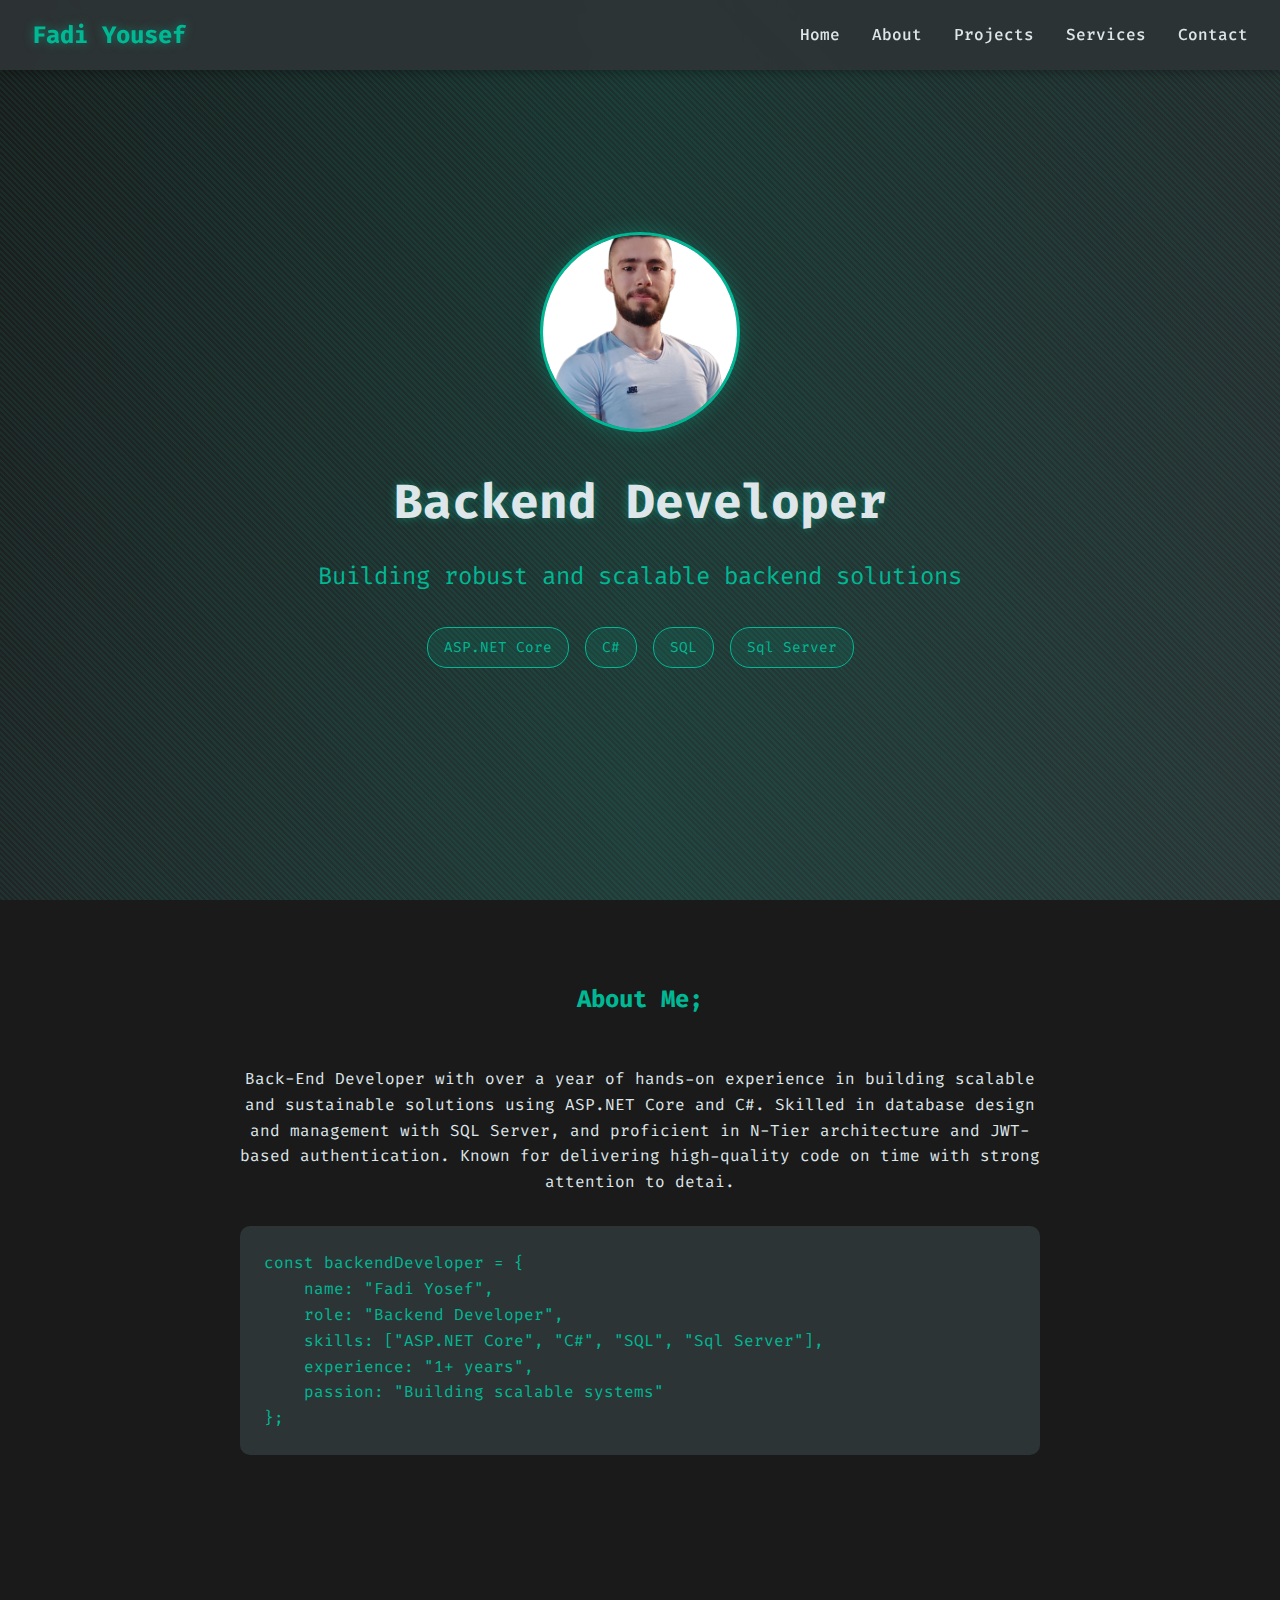
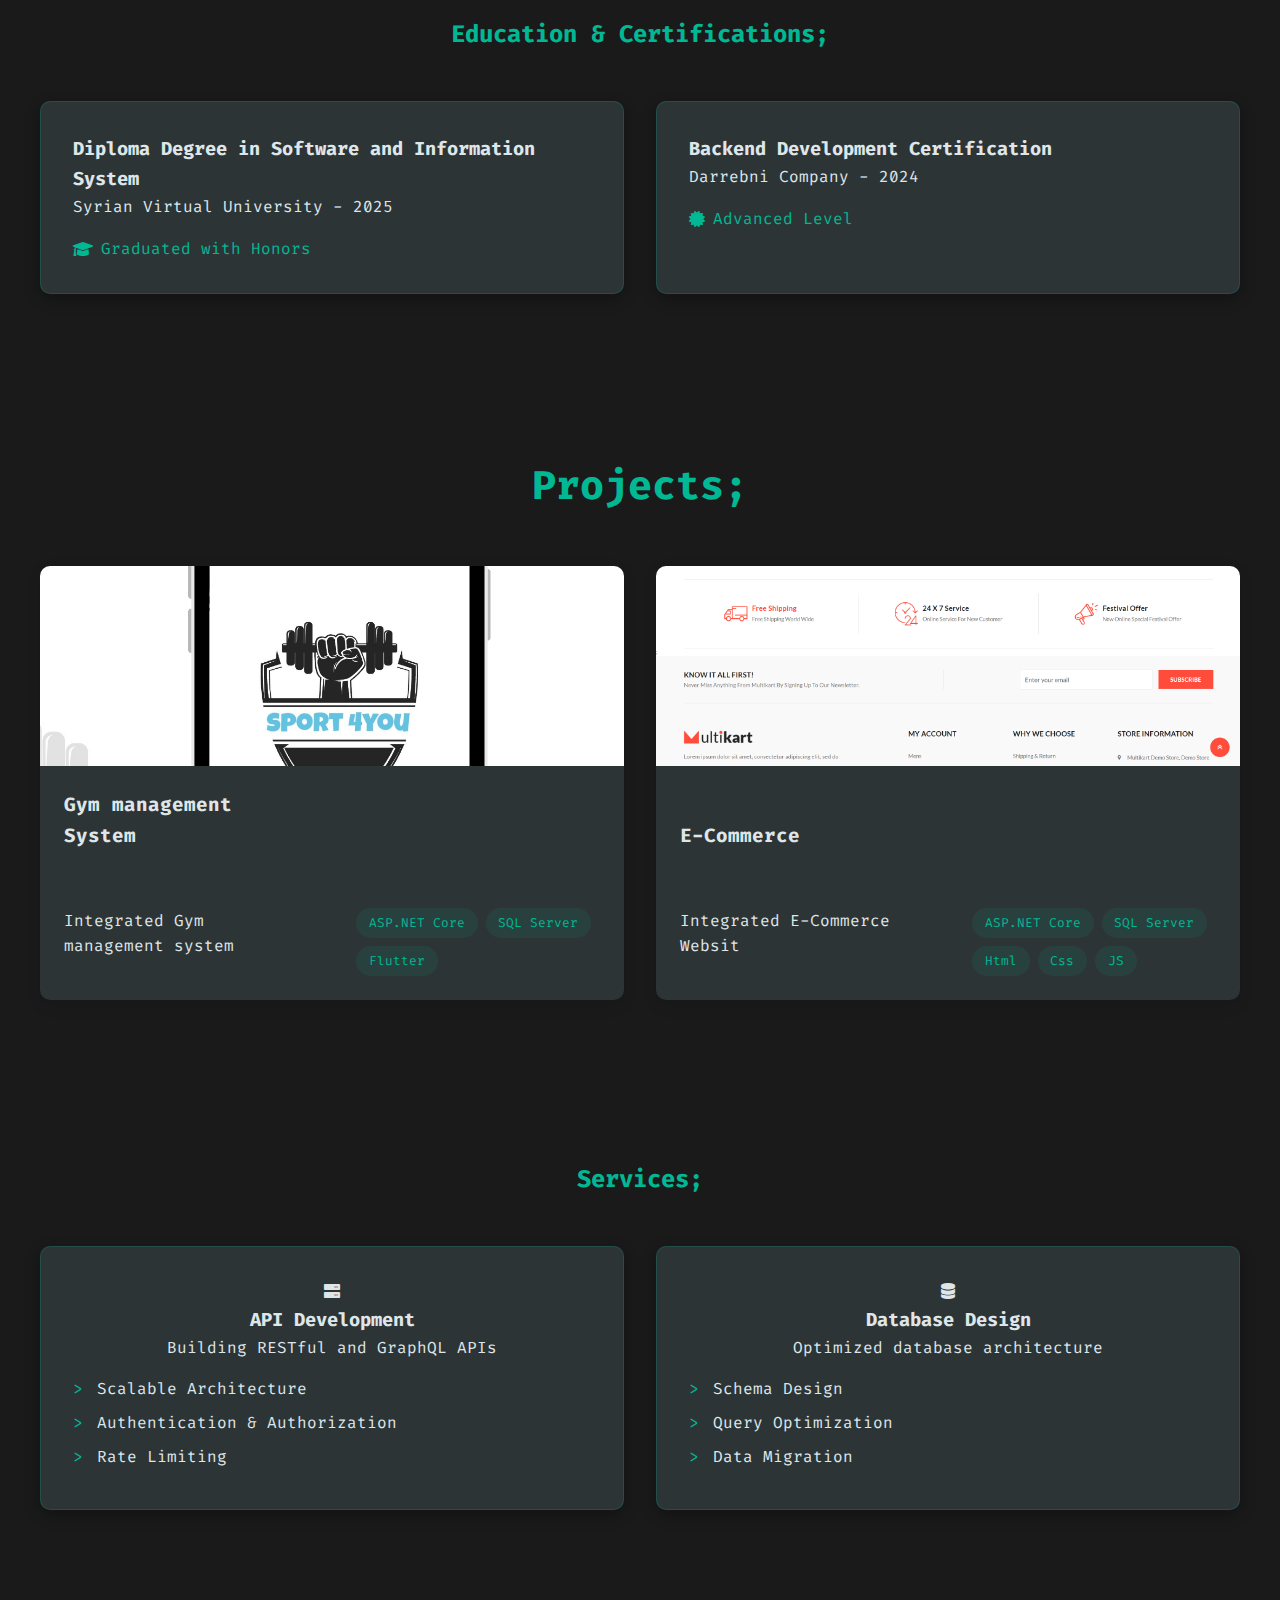
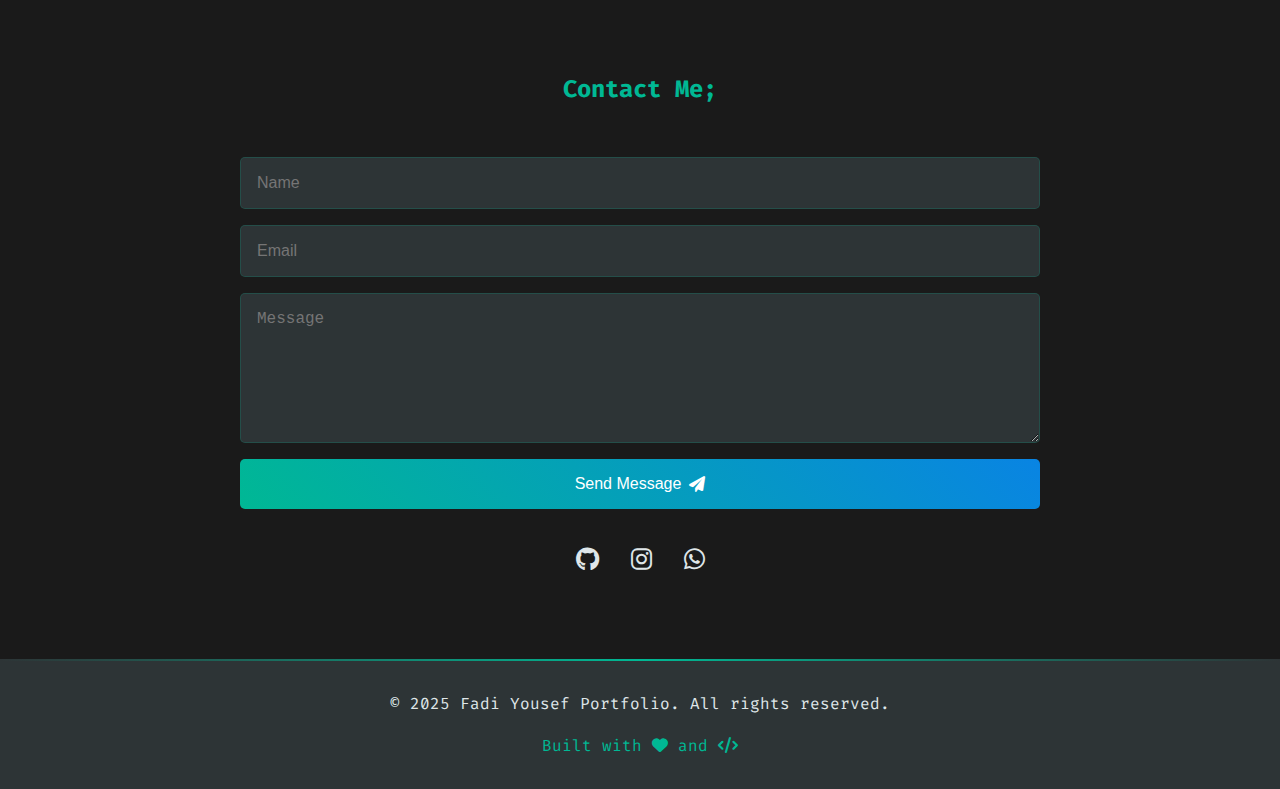
<file: index.html>
<!DOCTYPE html>
<html lang="en">
<head>
    <meta charset="UTF-8">
    <meta name="viewport" content="width=device-width, initial-scale=1.0">
    <title>Backend Developer Portfolio</title>
    <link rel="stylesheet" href="styles.css">
    <link rel="stylesheet" href="https://cdnjs.cloudflare.com/ajax/libs/font-awesome/6.0.0/css/all.min.css">
    <link href="https://fonts.googleapis.com/css2?family=Fira+Code:wght@400;500;600&display=swap" rel="stylesheet">
</head>
<body>
    <!-- Navigation Bar -->
    <nav class="navbar">
        <div class="nav-brand">Fadi Yousef</div>
        <ul class="nav-links">
            <li><a href="#home">Home</a></li>
            <li><a href="#about">About</a></li>
            <li><a href="#projects">Projects</a></li>
            <li><a href="#services">Services</a></li>
            <li><a href="#contact">Contact</a></li>
        </ul>
        <div class="hamburger">
            <span></span>
            <span></span>
            <span></span>
        </div>
    </nav>

    <!-- Hero Section -->
    <section id="home" class="hero">
        <div class="hero-content">
            <div class="profile-image">
                <img src="Picsart_24-09-22_22-48-56-004.jpg" alt="Profile Image">
            </div>
            <h1>Backend Developer</h1>
            <p class="tagline">Building robust and scalable backend solutions</p>
            <div class="tech-stack">
                <span class="tech-tag">ASP.NET Core</span>
                <span class="tech-tag">C#</span>
                <span class="tech-tag">SQL</span>
                <span class="tech-tag">Sql Server</span>

            </div>
        </div>
    </section>

    <!-- About Section -->
    <section id="about" class="about">
        <h2>About Me</h2>
        <div class="about-content">
            <p>Back-End Developer with over a year of hands-on experience in building scalable and sustainable
                solutions using ASP.NET Core and C#. Skilled in database design and management with SQL
                Server, and proficient in N-Tier architecture and JWT-based authentication. Known for delivering
                high-quality code on time with strong attention to detai.</p>
            <div class="code-snippet">
                <pre><code>const backendDeveloper = {
    name: "Fadi Yosef",
    role: "Backend Developer",
    skills: ["ASP.NET Core", "C#", "SQL", "Sql Server"],
    experience: "1+ years",
    passion: "Building scalable systems"
};</code></pre>
            </div>
        </div>
    </section>

    <!-- Education Section -->
    <section id="education" class="education">
        <h2>Education & Certifications</h2>
        <div class="education-content">
            <div class="education-item">
                <h3>Diploma Degree in Software and Information System</h3>
                <p>Syrian Virtual University - 2025</p>
                <div class="cert-badge">
                    <i class="fas fa-graduation-cap"></i>
                    <span>Graduated with Honors</span>
                </div>
            </div>
            <div class="education-item">
                <h3>Backend Development Certification</h3>
                <p>Darrebni Company - 2024</p>
                <div class="cert-badge">
                    <i class="fas fa-certificate"></i>
                    <span>Advanced Level</span>
                </div>
            </div>
            
        </div>
    </section>

    <!-- Projects Section -->
    <section id="projects" class="projects">
        <h2>Projects</h2>
        <div class="projects-grid">
            <!-- Project Card 1 -->
            <div class="project-card">
                <div class="project-image">
                    <img src="gympic/1.png" alt="Gym management System">
                    <div class="project-overlay">
                        <div class="project-links">
                            <a href="Gym.html" class="project-link">
                                <i class="fas fa-info-circle"></i>
                                Show Info
                            </a>
                        </div>
                    </div>
                </div>
                <div class="project-content">
                    <h3>Gym management System</h3>
                    <br>
                    <p>Integrated Gym management system</p>
                    <div class="project-tech">
                        <span>ASP.NET Core</span>
                        <span>SQL Server</span>
                        <span>Flutter</span>
                    </div>
                </div>
            </div>

            <!-- Project Card 2 -->
            <div class="project-card">
                <div class="project-image">
                    <img src="gympic/Screenshot.png" alt="E-Commerce">
                    <div class="project-overlay">
                        <div class="project-links">
                            <a href="#" class="project-link">
                                <i class="fas fa-info-circle"></i>
                                Show Info
                            </a>
                        </div>
                    </div>
                </div>
                <div class="project-content">
                    <h3>E-Commerce</h3>
                    <br>
                    <p>Integrated E-Commerce Websit</p>
                    <div class="project-tech">
                        <span>ASP.NET Core</span>
                        <span>SQL Server</span>
                        <span>Html</span>
                        <span>Css</span>
                        <span>JS</span>
                    </div>
                </div>
            </div>

            <!-- Project Card 3 -->
        </div>
    </section>

    <!-- Services Section -->
    <section id="services" class="services">
        <h2>Services</h2>
        <div class="services-grid">
            <div class="service-card">
                <i class="fas fa-server"></i>
                <h3>API Development</h3>
                <p>Building RESTful and GraphQL APIs</p>
                <ul class="service-features">
                    <li>Scalable Architecture</li>
                    <li>Authentication & Authorization</li>
                    <li>Rate Limiting</li>
                </ul>
            </div>
            <div class="service-card">
                <i class="fas fa-database"></i>
                <h3>Database Design</h3>
                <p>Optimized database architecture</p>
                <ul class="service-features">
                    <li>Schema Design</li>
                    <li>Query Optimization</li>
                    <li>Data Migration</li>
                </ul>
            </div> 
        </div>
    </section>

    <!-- Contact Section -->
    <section id="contact" class="contact">
        <h2>Contact Me</h2>
        <div class="contact-content">
            <form id="contact-form">
                <input type="text" placeholder="Name" required>
                <input type="email" placeholder="Email" required>
                <textarea placeholder="Message" required></textarea>
                <button type="submit">Send Message <i class="fas fa-paper-plane"></i></button>
            </form>
            <div class="social-links">
                <a href="https://github.com/fadi-104" target="_blank" class="social-link"><i class="fab fa-github"></i></a>
                <a href="https://www.instagram.com/devfadiyousef?igsh=Y3JpZmMyMTlmNTQz" target="_blank" class="social-link"><i class="fab fa-instagram"></i></a>
                <a href="https://wa.me/+963981102144" target="_blank" class="social-link"><i class="fab fa-whatsapp"></i></a>
                
            </div>
        </div>
    </section>

    <footer>
        <p>&copy; 2025 Fadi Yousef Portfolio. All rights reserved.</p>
        <div class="footer-tech">
            <span>Built with <i class="fas fa-heart"></i> and <i class="fas fa-code"></i></span>
        </div>
    </footer>

    <script src="script.js"></script>
</body>
</html>
</file>
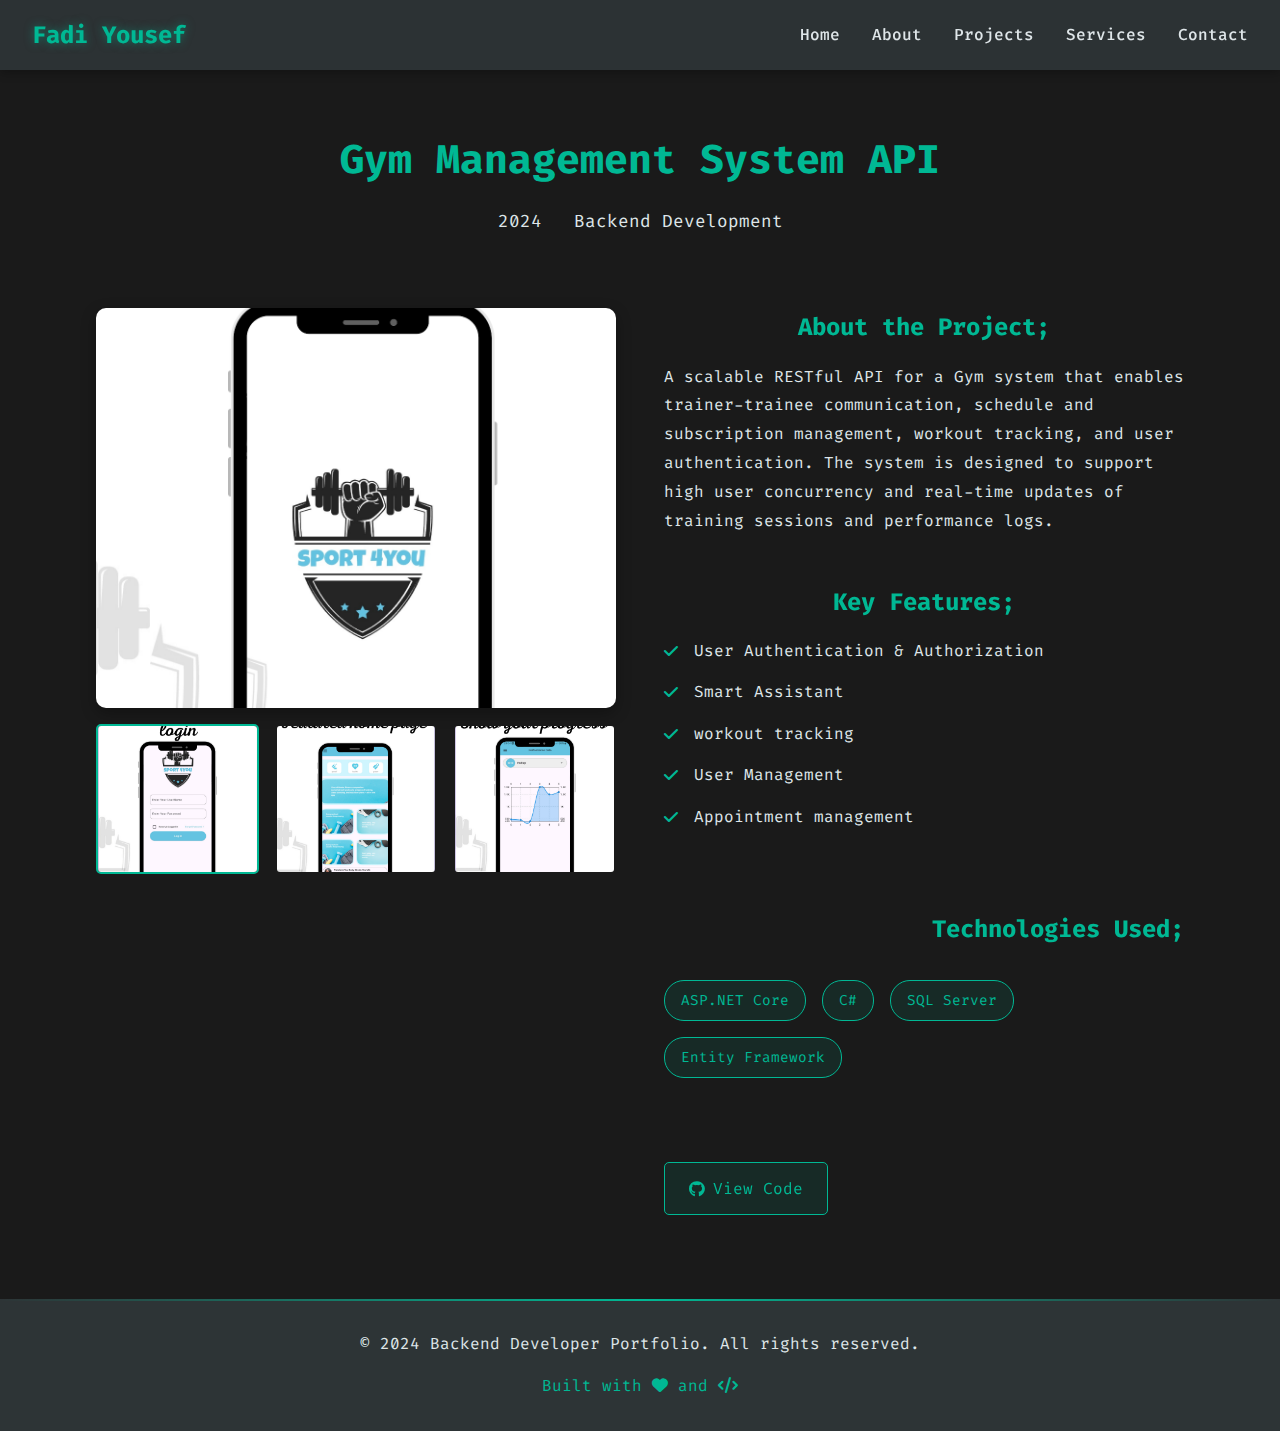
<file: Gym.html>
<!DOCTYPE html>
<html lang="en">
<head>
    <meta charset="UTF-8">
    <meta name="viewport" content="width=device-width, initial-scale=1.0">
    <title>Project Details - Backend Developer Portfolio</title>
    <link rel="stylesheet" href="styles.css">
    <link rel="stylesheet" href="https://cdnjs.cloudflare.com/ajax/libs/font-awesome/6.0.0/css/all.min.css">
    <link href="https://fonts.googleapis.com/css2?family=Fira+Code:wght@400;500;600&display=swap" rel="stylesheet">
</head>
<body>
    <!-- Navigation Bar -->
    <nav class="navbar">
        <div class="nav-brand">Fadi Yousef</div>
        <ul class="nav-links">
            <li><a href="index.html">Home</a></li>
            <li><a href="index.html#about">About</a></li>
            <li><a href="index.html#projects">Projects</a></li>
            <li><a href="index.html#services">Services</a></li>
            <li><a href="index.html#contact">Contact</a></li>
        </ul>
        <div class="hamburger">
            <span></span>
            <span></span>
            <span></span>
        </div>
    </nav>

    <!-- Project Details Section -->
    <section class="project-details">
        <div class="project-header">
            <h1>Gym Management System API</h1>
            <div class="project-meta">
                <span class="project-date">2024</span>
                <span class="project-category">Backend Development</span>
            </div>
        </div>

        <div class="project-content">
            <div class="project-gallery">
                <div class="main-image">
                    <img src="gympic/1.png" alt="Project Main Image">
                </div>
                <div class="gallery-thumbs">
                    <img src="gympic/2.png" alt="Project Image 1" class="active">
                    <img src="gympic/7.png" alt="Project Image 2">
                    <img src="gympic/9.png" alt="Project Image 3">
                </div>
            </div>

            <div class="project-info">
                <div class="project-description">
                    <h2>About the Project</h2>
                    <p>A scalable RESTful API for a Gym system that enables trainer-trainee communication, schedule and subscription management, workout tracking, and user authentication. The system is designed to support high user concurrency and real-time updates of training sessions and performance logs.</p>
                </div>

                <div class="project-features">
                    <h2>Key Features</h2>
                    <ul>
                        <li><i class="fas fa-check"></i> User Authentication & Authorization</li>
                        <li><i class="fas fa-check"></i> Smart Assistant</li>
                        <li><i class="fas fa-check"></i> workout tracking</li>
                        <li><i class="fas fa-check"></i> User Management</li>
                        <li><i class="fas fa-check"></i> Appointment management</li>
                    </ul>
                </div>

                <div class="tech-stack">
                    <h2>Technologies Used</h2>
                    <div class="tech-tags">
                        <span class="tech-tag">ASP.NET Core</span>
                        <span class="tech-tag">C#</span>
                        <span class="tech-tag">SQL Server</span>
                        <span class="tech-tag">Entity Framework</span>
                    </div>
                </div>

                <div class="project-links">
                    <a href="https://github.com/fadi-104/Gym_Management" class="project-link"><i class="fab fa-github"></i> View Code</a>
                </div>
            </div>
        </div>
    </section>

    <footer>
        <p>&copy; 2024 Backend Developer Portfolio. All rights reserved.</p>
        <div class="footer-tech">
            <span>Built with <i class="fas fa-heart"></i> and <i class="fas fa-code"></i></span>
        </div>
    </footer>

    <script src="script.js"></script>
</body>
</html>
</file>
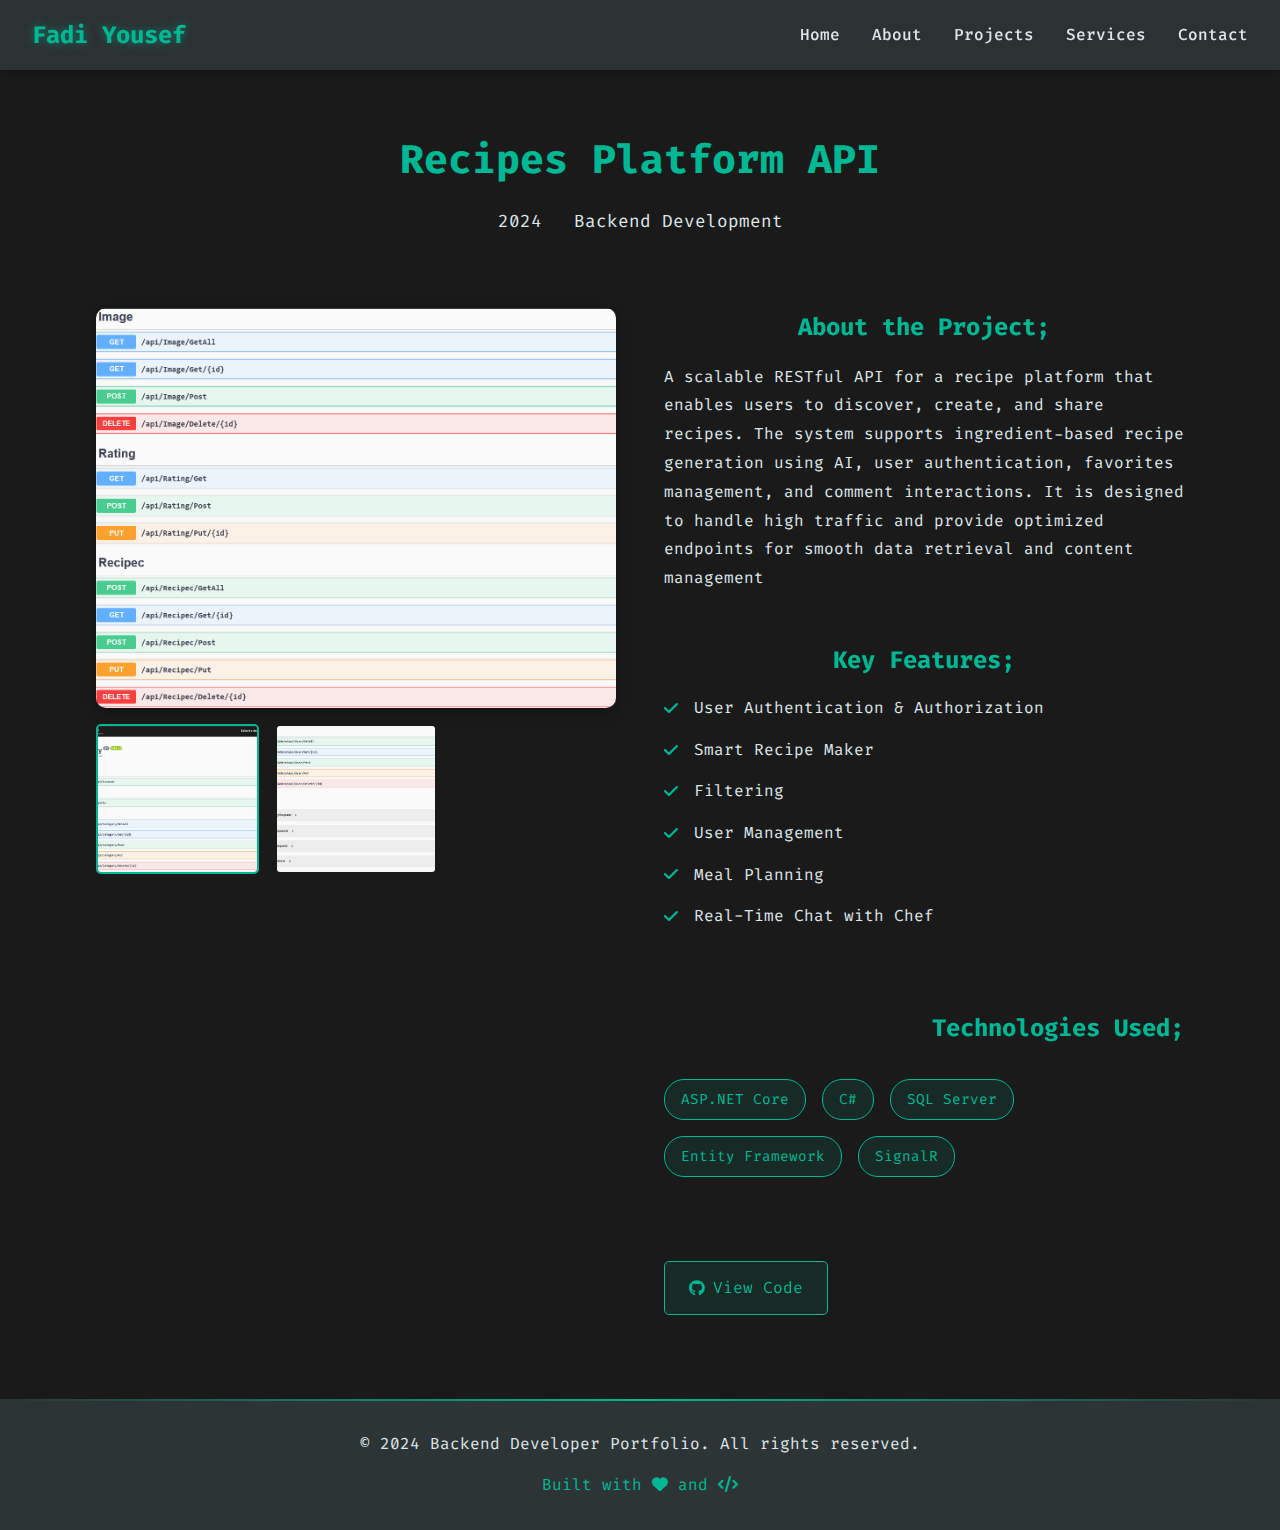
<file: Recipes.html>
<!DOCTYPE html>
<html lang="en">
<head>
    <meta charset="UTF-8">
    <meta name="viewport" content="width=device-width, initial-scale=1.0">
    <title>Project Details - Backend Developer Portfolio</title>
    <link rel="stylesheet" href="styles.css">
    <link rel="stylesheet" href="https://cdnjs.cloudflare.com/ajax/libs/font-awesome/6.0.0/css/all.min.css">
    <link href="https://fonts.googleapis.com/css2?family=Fira+Code:wght@400;500;600&display=swap" rel="stylesheet">
</head>
<body>
    <!-- Navigation Bar -->
    <nav class="navbar">
        <div class="nav-brand">Fadi Yousef</div>
        <ul class="nav-links">
            <li><a href="index.html">Home</a></li>
            <li><a href="index.html#about">About</a></li>
            <li><a href="index.html#projects">Projects</a></li>
            <li><a href="index.html#services">Services</a></li>
            <li><a href="index.html#contact">Contact</a></li>
        </ul>
        <div class="hamburger">
            <span></span>
            <span></span>
            <span></span>
        </div>
    </nav>

    <!-- Project Details Section -->
    <section class="project-details">
        <div class="project-header">
            <h1>Recipes Platform API</h1>
            <div class="project-meta">
                <span class="project-date">2024</span>
                <span class="project-category">Backend Development</span>
            </div>
        </div>

        <div class="project-content">
            <div class="project-gallery">
                <div class="main-image">
                    <img src="gympic/api1.png" alt="Project Main Image">
                </div>
                <div class="gallery-thumbs">
                    <img src="gympic/api2.png" alt="Project Image 1" class="active">
                    <img src="gympic/api3.png" alt="Project Image 2">

                </div>
            </div>

            <div class="project-info">
                <div class="project-description">
                    <h2>About the Project</h2>
                    <p>A scalable RESTful API for a recipe platform that enables users to discover, create, and share recipes. The system supports ingredient-based recipe generation using AI, user authentication, favorites management, and comment interactions. It is designed to handle high traffic and provide optimized endpoints for smooth data retrieval and content management</p>
                </div>

                <div class="project-features">
                    <h2>Key Features</h2>
                    <ul>
                        <li><i class="fas fa-check"></i> User Authentication & Authorization</li>
                        <li><i class="fas fa-check"></i> Smart Recipe Maker</li>
                        <li><i class="fas fa-check"></i> Filtering</li>
                        <li><i class="fas fa-check"></i> User Management</li>
                        <li><i class="fas fa-check"></i> Meal Planning</li>
                        <li><i class="fas fa-check"></i> Real-Time Chat with Chef</li>
                    </ul>
                </div>

                <div class="tech-stack">
                    <h2>Technologies Used</h2>
                    <div class="tech-tags">
                        <span class="tech-tag">ASP.NET Core</span>
                        <span class="tech-tag">C#</span>
                        <span class="tech-tag">SQL Server</span>
                        <span class="tech-tag">Entity Framework</span>
                        <span class="tech-tag">SignalR</span>
                    </div>
                </div>

                <div class="project-links">
                    <a href="https://github.com/fadi-104/Recipes_Platform" class="project-link"><i class="fab fa-github"></i> View Code</a>
                </div>
            </div>
        </div>
    </section>

    <footer>
        <p>&copy; 2024 Backend Developer Portfolio. All rights reserved.</p>
        <div class="footer-tech">
            <span>Built with <i class="fas fa-heart"></i> and <i class="fas fa-code"></i></span>
        </div>
    </footer>

    <script src="script.js"></script>
</body>
</html>
</file>
<file: styles.css>
/* Reset and Base Styles */
* {
    margin: 0;
    padding: 0;
    box-sizing: border-box;
}

:root {
    --primary-color: #2d3436;
    --secondary-color: #00b894;
    --accent-color: #0984e3;
    --text-color: #dfe6e9;
    --background-color: #1a1a1a;
    --card-bg: #2d3436;
    --code-bg: #2d3436;
}

body {
    font-family: 'Fira Code', 'Consolas', monospace;
    line-height: 1.6;
    color: var(--text-color);
    background-color: var(--background-color);
    overflow-x: hidden;
}

/* Navigation */
.navbar {
    position: fixed;
    top: 0;
    width: 100%;
    background-color: rgba(45, 52, 54, 0.95);
    padding: 1rem 2rem;
    display: flex;
    justify-content: space-between;
    align-items: center;
    box-shadow: 0 2px 10px rgba(0, 0, 0, 0.3);
    z-index: 1000;
    backdrop-filter: blur(5px);
}

.nav-brand {
    font-size: 1.5rem;
    font-weight: bold;
    color: var(--secondary-color);
    text-shadow: 0 0 10px rgba(0, 184, 148, 0.5);
}

.nav-links {
    display: flex;
    list-style: none;
}

.nav-links li {
    margin-left: 2rem;
}

.nav-links a {
    text-decoration: none;
    color: var(--text-color);
    font-weight: 500;
    transition: all 0.3s;
    position: relative;
}

.nav-links a::after {
    content: '';
    position: absolute;
    width: 0;
    height: 2px;
    bottom: -5px;
    left: 0;
    background-color: var(--secondary-color);
    transition: width 0.3s;
}

.nav-links a:hover {
    color: var(--secondary-color);
}

.nav-links a:hover::after {
    width: 100%;
}

.hamburger {
    display: none;
    cursor: pointer;
}

.hamburger span {
    display: block;
    width: 25px;
    height: 3px;
    background-color: var(--text-color);
    margin: 5px 0;
    transition: 0.3s;
}

/* Hero Section */
.hero {
    height: 100vh;
    display: flex;
    align-items: center;
    justify-content: center;
    text-align: center;
    background: linear-gradient(135deg, var(--background-color) 0%, #2d3436 100%);
    padding: 0 2rem;
    position: relative;
    overflow: hidden;
}

.hero::before {
    content: '';
    position: absolute;
    top: 0;
    left: 0;
    width: 100%;
    height: 100%;
    background: 
        linear-gradient(90deg, transparent 0%, rgba(0, 184, 148, 0.1) 50%, transparent 100%),
        repeating-linear-gradient(45deg, transparent 0px, transparent 2px, rgba(0, 184, 148, 0.1) 2px, rgba(0, 184, 148, 0.1) 4px);
    animation: scan 10s linear infinite;
}

@keyframes scan {
    0% { transform: translateY(-100%); }
    100% { transform: translateY(100%); }
}

.hero-content {
    max-width: 800px;
    position: relative;
    z-index: 1;
}

.profile-image {
    width: 200px;
    height: 200px;
    margin: 0 auto 2rem;
    border-radius: 50%;
    overflow: hidden;
    border: 3px solid var(--secondary-color);
    box-shadow: 0 0 20px rgba(0, 184, 148, 0.3);
    position: relative;
}

.profile-image::before {
    content: '';
    position: absolute;
    top: -2px;
    left: -2px;
    right: -2px;
    bottom: -2px;
    background: linear-gradient(45deg, var(--secondary-color), var(--accent-color));
    border-radius: 50%;
    z-index: -1;
    animation: rotate 3s linear infinite;
}

@keyframes rotate {
    0% { transform: rotate(0deg); }
    100% { transform: rotate(360deg); }
}

.profile-image img {
    width: 100%;
    height: 100%;
    object-fit: cover;
}

.hero h1 {
    font-size: 3rem;
    margin-bottom: 1rem;
    color: var(--text-color);
    text-shadow: 0 0 10px rgba(0, 184, 148, 0.5);
}

.tagline {
    font-size: 1.5rem;
    color: var(--secondary-color);
    font-family: 'Fira Code', monospace;
    margin-bottom: 2rem;
}

.tech-stack {
    display: flex;
    flex-wrap: wrap;
    justify-content: center;
    gap: 1rem;
    margin-top: 2rem;
}

.tech-tag {
    background: rgba(0, 184, 148, 0.1);
    padding: 0.5rem 1rem;
    border-radius: 20px;
    border: 1px solid var(--secondary-color);
    color: var(--secondary-color);
    font-size: 0.9rem;
    transition: all 0.3s;
}

.tech-tag:hover {
    background: var(--secondary-color);
    color: var(--background-color);
    transform: translateY(-2px);
}

/* Sections */
section {
    padding: 5rem 2rem;
    position: relative;
}

section h2 {
    text-align: center;
    margin-bottom: 3rem;
    color: var(--secondary-color);
    position: relative;
    display: inline-block;
    left: 50%;
    transform: translateX(-50%);
}

section h2::after {
    content: ';';
    color: var(--secondary-color);
}

/* About Section */
.about-content {
    max-width: 800px;
    margin: 0 auto;
    text-align: center;
}

.code-snippet {
    background: var(--code-bg);
    padding: 1.5rem;
    border-radius: 10px;
    margin-top: 2rem;
    text-align: left;
    overflow-x: auto;
}

.code-snippet pre {
    margin: 0;
}

.code-snippet code {
    color: var(--secondary-color);
    font-family: 'Fira Code', monospace;
}

/* Education Section */
.education-content {
    display: grid;
    grid-template-columns: repeat(auto-fit, minmax(300px, 1fr));
    gap: 2rem;
    max-width: 1200px;
    margin: 0 auto;
}

.education-item {
    background: var(--card-bg);
    padding: 2rem;
    border-radius: 10px;
    box-shadow: 0 5px 15px rgba(0, 0, 0, 0.3);
    transition: all 0.3s;
    border: 1px solid rgba(0, 184, 148, 0.2);
    position: relative;
    overflow: hidden;
}

.cert-badge {
    display: flex;
    align-items: center;
    gap: 0.5rem;
    margin-top: 1rem;
    color: var(--secondary-color);
}

/* Projects Section */
.projects {
    padding: 5rem 2rem;
    background-color: var(--section-bg);
}

.projects h2 {
    text-align: center;
    color: var(--secondary-color);
    margin-bottom: 3rem;
    font-size: 2.5rem;
}

.projects-grid {
    display: grid;
    grid-template-columns: repeat(auto-fit, minmax(300px, 1fr));
    gap: 2rem;
    max-width: 1200px;
    margin: 0 auto;
}

.project-card {
    background-color: var(--card-bg);
    border-radius: 10px;
    overflow: hidden;
    box-shadow: 0 5px 15px rgba(0, 0, 0, 0.1);
    transition: all 0.3s ease;
}

.project-card:hover {
    transform: translateY(-5px);
    box-shadow: 0 8px 25px rgba(0, 0, 0, 0.2);
}

.project-image {
    position: relative;
    height: 200px;
    overflow: hidden;
}

.project-image img {
    width: 100%;
    height: 100%;
    object-fit: cover;
    transition: transform 0.3s ease;
}

.project-card:hover .project-image img {
    transform: scale(1.1);
}

.project-overlay {
    position: absolute;
    top: 0;
    left: 0;
    width: 100%;
    height: 100%;
    background: rgba(0, 0, 0, 0.7);
    display: flex;
    align-items: center;
    justify-content: center;
    opacity: 0;
    transition: opacity 0.3s ease;
}

.project-card:hover .project-overlay {
    opacity: 1;
}

.project-links {
    display: flex;
    gap: 1rem;
    transform: translateY(20px);
    transition: transform 0.3s ease;
}

.project-card:hover .project-links {
    transform: translateY(0);
}

.project-link {
    background-color: var(--secondary-color);
    color: var(--background-color);
    padding: 0.8rem 1.5rem;
    border-radius: 5px;
    text-decoration: none;
    display: flex;
    align-items: center;
    gap: 0.5rem;
    transition: all 0.3s ease;
}

.project-link:hover {
    background-color: var(--primary-color);
    transform: translateY(-2px);
}

.project-content {
    padding: 1.5rem;
}

.project-content h3 {
    color: var(--text-color);
    margin-bottom: 0.5rem;
    font-size: 1.2rem;
}

.project-content p {
    color: var(--text-muted);
    margin-bottom: 1rem;
    line-height: 1.6;
}

.project-tech {
    display: flex;
    flex-wrap: wrap;
    gap: 0.5rem;
}

.project-tech span {
    background-color: rgba(0, 184, 148, 0.1);
    color: var(--secondary-color);
    padding: 0.3rem 0.8rem;
    border-radius: 15px;
    font-size: 0.8rem;
}

/* Services Section */
.services-grid {
    display: grid;
    grid-template-columns: repeat(auto-fit, minmax(250px, 1fr));
    gap: 2rem;
    max-width: 1200px;
    margin: 0 auto;
}

.service-card {
    background: var(--card-bg);
    padding: 2rem;
    border-radius: 10px;
    box-shadow: 0 5px 15px rgba(0, 0, 0, 0.3);
    text-align: center;
    border: 1px solid rgba(0, 184, 148, 0.2);
    position: relative;
    overflow: hidden;
}

.service-features {
    list-style: none;
    margin-top: 1rem;
    text-align: left;
}

.service-features li {
    margin: 0.5rem 0;
    padding-left: 1.5rem;
    position: relative;
}

.service-features li::before {
    content: '>';
    position: absolute;
    left: 0;
    color: var(--secondary-color);
}

/* Contact Section */
.contact-content {
    max-width: 800px;
    margin: 0 auto;
}

#contact-form {
    display: flex;
    flex-direction: column;
    gap: 1rem;
}

#contact-form input,
#contact-form textarea {
    background: var(--card-bg);
    border: 1px solid rgba(0, 184, 148, 0.2);
    color: var(--text-color);
    padding: 1rem;
    border-radius: 5px;
    font-size: 1rem;
    transition: all 0.3s;
}

#contact-form input:focus,
#contact-form textarea:focus {
    outline: none;
    border-color: var(--secondary-color);
    box-shadow: 0 0 10px rgba(0, 184, 148, 0.2);
}

#contact-form textarea {
    height: 150px;
    resize: vertical;
}

#contact-form button {
    background: linear-gradient(45deg, var(--secondary-color), var(--accent-color));
    color: white;
    border: none;
    padding: 1rem;
    border-radius: 5px;
    cursor: pointer;
    font-size: 1rem;
    transition: all 0.3s;
    position: relative;
    overflow: hidden;
    display: flex;
    align-items: center;
    justify-content: center;
    gap: 0.5rem;
}

#contact-form button:hover {
    transform: translateY(-2px);
    box-shadow: 0 5px 15px rgba(0, 184, 148, 0.3);
}

.social-links {
    display: flex;
    justify-content: center;
    gap: 2rem;
    margin-top: 2rem;
}

.social-link {
    color: var(--text-color);
    font-size: 1.5rem;
    transition: all 0.3s;
}

.social-link:hover {
    color: var(--secondary-color);
    transform: translateY(-3px);
}

/* Footer */
footer {
    text-align: center;
    padding: 2rem;
    background-color: var(--primary-color);
    color: var(--text-color);
    position: relative;
}

footer::before {
    content: '';
    position: absolute;
    top: 0;
    left: 0;
    width: 100%;
    height: 2px;
    background: linear-gradient(90deg, transparent, var(--secondary-color), transparent);
}

.footer-tech {
    margin-top: 1rem;
    color: var(--secondary-color);
}

/* Responsive Design */
@media (max-width: 768px) {
    .navbar {
        padding: 1rem;
    }

    .nav-links {
        display: none;
        position: absolute;
        top: 100%;
        left: 0;
        width: 100%;
        background: var(--primary-color);
        padding: 1rem;
        flex-direction: column;
        align-items: center;
        box-shadow: 0 2px 10px rgba(0, 0, 0, 0.3);
    }

    .nav-links.active {
        display: flex;
    }

    .nav-links li {
        margin: 1rem 0;
    }

    .hamburger {
        display: block;
    }

    .hero {
        padding: 0 1rem;
    }

    .hero h1 {
        font-size: 2rem;
    }

    .tagline {
        font-size: 1.2rem;
    }

    .tech-stack {
        gap: 0.5rem;
    }

    .tech-tag {
        font-size: 0.8rem;
        padding: 0.3rem 0.8rem;
    }

    section {
        padding: 3rem 1rem;
    }

    .education-content,
    .projects-grid,
    .services-grid {
        grid-template-columns: 1fr;
    }

    .project-card,
    .service-card,
    .education-item {
        padding: 1.5rem;
    }

    .code-snippet {
        padding: 1rem;
        font-size: 0.9rem;
    }

    #contact-form input,
    #contact-form textarea {
        padding: 0.8rem;
    }

    .social-links {
        gap: 1.5rem;
    }
}

@media (max-width: 480px) {
    .hero h1 {
        font-size: 1.8rem;
    }

    .tagline {
        font-size: 1rem;
    }

    .profile-image {
        width: 150px;
        height: 150px;
    }

    .tech-tag {
        font-size: 0.7rem;
        padding: 0.2rem 0.6rem;
    }

    section h2 {
        font-size: 1.5rem;
    }
}

/* Project Details Page */
.project-details {
    padding: 8rem 2rem 5rem;
    max-width: 1200px;
    margin: 0 auto;
}

.project-header {
    text-align: center;
    margin-bottom: 3rem;
}

.project-header h1 {
    font-size: 2.5rem;
    color: var(--secondary-color);
    margin-bottom: 1rem;
}

.project-meta {
    display: flex;
    justify-content: center;
    gap: 2rem;
    color: var(--text-color);
    font-size: 1.1rem;
}

.project-content {
    display: grid;
    grid-template-columns: 1fr 1fr;
    gap: 3rem;
}

.project-gallery {
    position: sticky;
    top: 100px;
}

.main-image {
    width: 100%;
    height: 400px;
    border-radius: 10px;
    overflow: hidden;
    margin-bottom: 1rem;
    box-shadow: 0 5px 15px rgba(0, 0, 0, 0.3);
}

.main-image img {
    width: 100%;
    height: 100%;
    object-fit: cover;
}

.gallery-thumbs {
    display: grid;
    grid-template-columns: repeat(3, 1fr);
    gap: 1rem;
}

.gallery-thumbs img {
    width: 100%;
    height: 150px;
    object-fit: cover;
    border-radius: 5px;
    cursor: pointer;
    transition: all 0.3s;
    border: 2px solid transparent;
}

.gallery-thumbs img:hover {
    transform: translateY(-2px);
}

.gallery-thumbs img.active {
    border-color: var(--secondary-color);
}

.project-info {
    display: flex;
    flex-direction: column;
    gap: 2rem;
}

.project-description h2,
.project-features h2,
.tech-stack h2 {
    color: var(--secondary-color);
    margin-bottom: 1rem;
    font-size: 1.5rem;
}

.project-description p {
    line-height: 1.8;
    color: var(--text-color);
}

.project-features ul {
    list-style: none;
}

.project-features li {
    display: flex;
    align-items: center;
    gap: 1rem;
    margin-bottom: 1rem;
    color: var(--text-color);
}

.project-features i {
    color: var(--secondary-color);
}

.tech-tags {
    display: flex;
    flex-wrap: wrap;
    gap: 1rem;
}

.project-links {
    display: flex;
    gap: 1rem;
    margin-top: 2rem;
}

.project-link {
    display: inline-flex;
    align-items: center;
    gap: 0.5rem;
    padding: 0.8rem 1.5rem;
    background: rgba(0, 184, 148, 0.1);
    color: var(--secondary-color);
    text-decoration: none;
    border-radius: 5px;
    transition: all 0.3s;
    border: 1px solid var(--secondary-color);
}

.project-link:hover {
    background: var(--secondary-color);
    color: var(--background-color);
    transform: translateY(-2px);
}

/* Update Project Card in Main Page */
.project-card {
    display: flex;
    flex-direction: column;
    justify-content: space-between;
}

.project-actions {
    display: flex;
    gap: 1rem;
    margin-top: 1rem;
}

.project-actions .project-link {
    flex: 1;
    text-align: center;
}

/* Responsive Design for Project Details */
@media (max-width: 992px) {
    .project-content {
        grid-template-columns: 1fr;
    }

    .project-gallery {
        position: static;
    }
}

@media (max-width: 768px) {
    .project-details {
        padding: 6rem 1rem 3rem;
    }

    .project-header h1 {
        font-size: 2rem;
    }

    .project-meta {
        flex-direction: column;
        gap: 0.5rem;
    }

    .main-image {
        height: 300px;
    }

    .gallery-thumbs img {
        height: 100px;
    }
}

@media (max-width: 480px) {
    .project-header h1 {
        font-size: 1.8rem;
    }

    .project-links {
        flex-direction: column;
    }

    .project-link {
        width: 100%;
        justify-content: center;
    }
}

/* Responsive Design for Projects */
@media (max-width: 992px) {
    .projects-grid {
        grid-template-columns: repeat(auto-fit, minmax(250px, 1fr));
    }
}

@media (max-width: 768px) {
    .projects {
        padding: 3rem 1rem;
    }

    .projects h2 {
        font-size: 2rem;
        margin-bottom: 2rem;
    }

    .project-image {
        height: 180px;
    }
}

@media (max-width: 480px) {
    .project-links {
        flex-direction: column;
        align-items: center;
    }

    .project-link {
        width: 100%;
        justify-content: center;
    }
}
</file>
